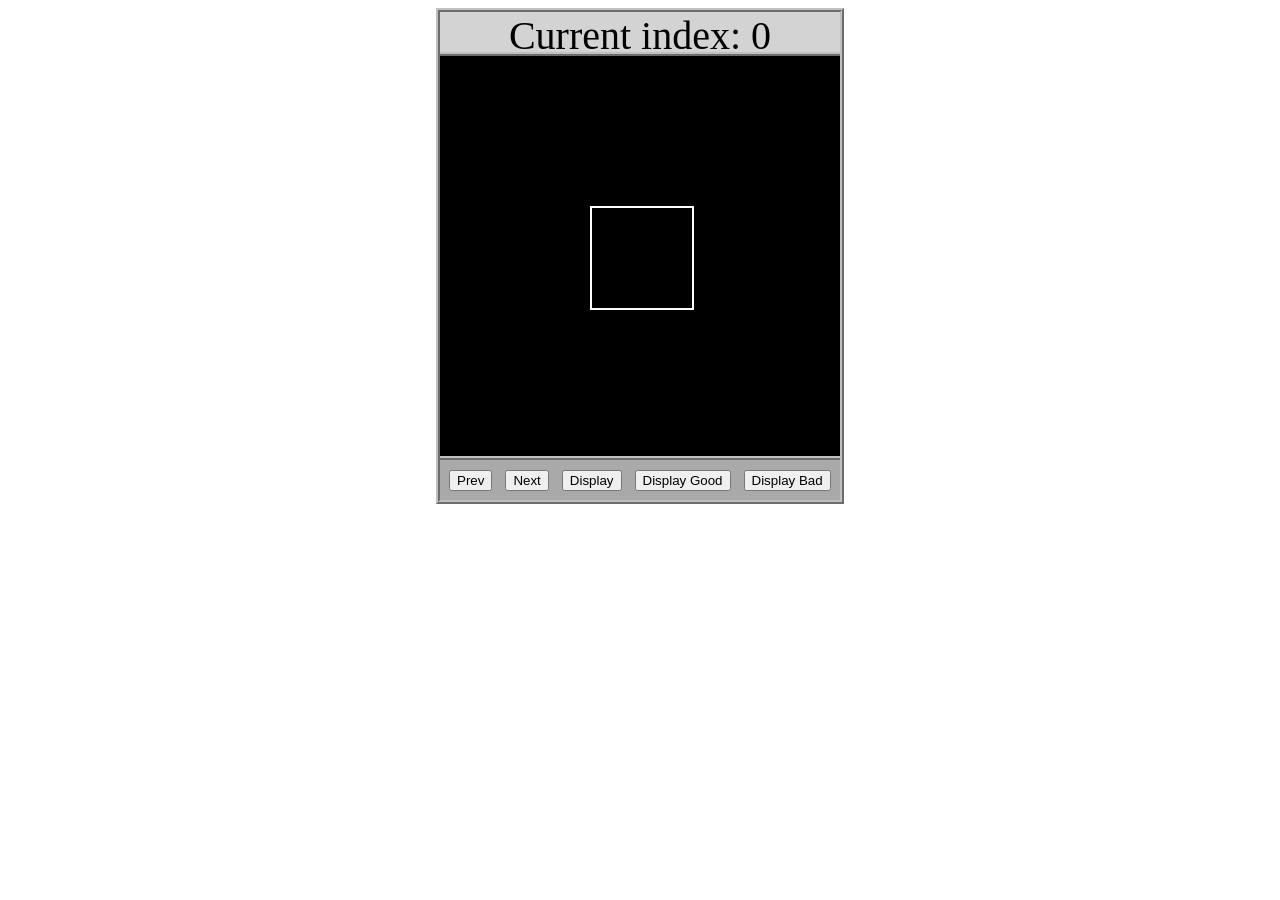
<file: asd-projects/data-shapes/index.html>
<!DOCTYPE html>
<html>
  <head>
    <meta charset="utf-8" />
    <meta name="viewport" content="width=device-width" />
    <title>Data Shapes</title>
    <link rel="stylesheet" href="index.css" />
    <script src="https://code.jquery.com/jquery-3.1.0.js"></script>
    <script src="index.js"></script>
  </head>
  <body>
    <div id="board">
      <div id="info-bar">Current index: 0</div>
      <div id="shape-container">
        <div id="shape"></div>
      </div>
      <div id="button-box">
        <button id="cycle-left">Prev</button>
        <button id="cycle-right">Next</button>
        <button id="execute1">Display</button>
        <button id="execute2">Display Good</button>
        <button id="execute3">Display Bad</button>
      </div>
    </div>
  </body>
</html>
</file>
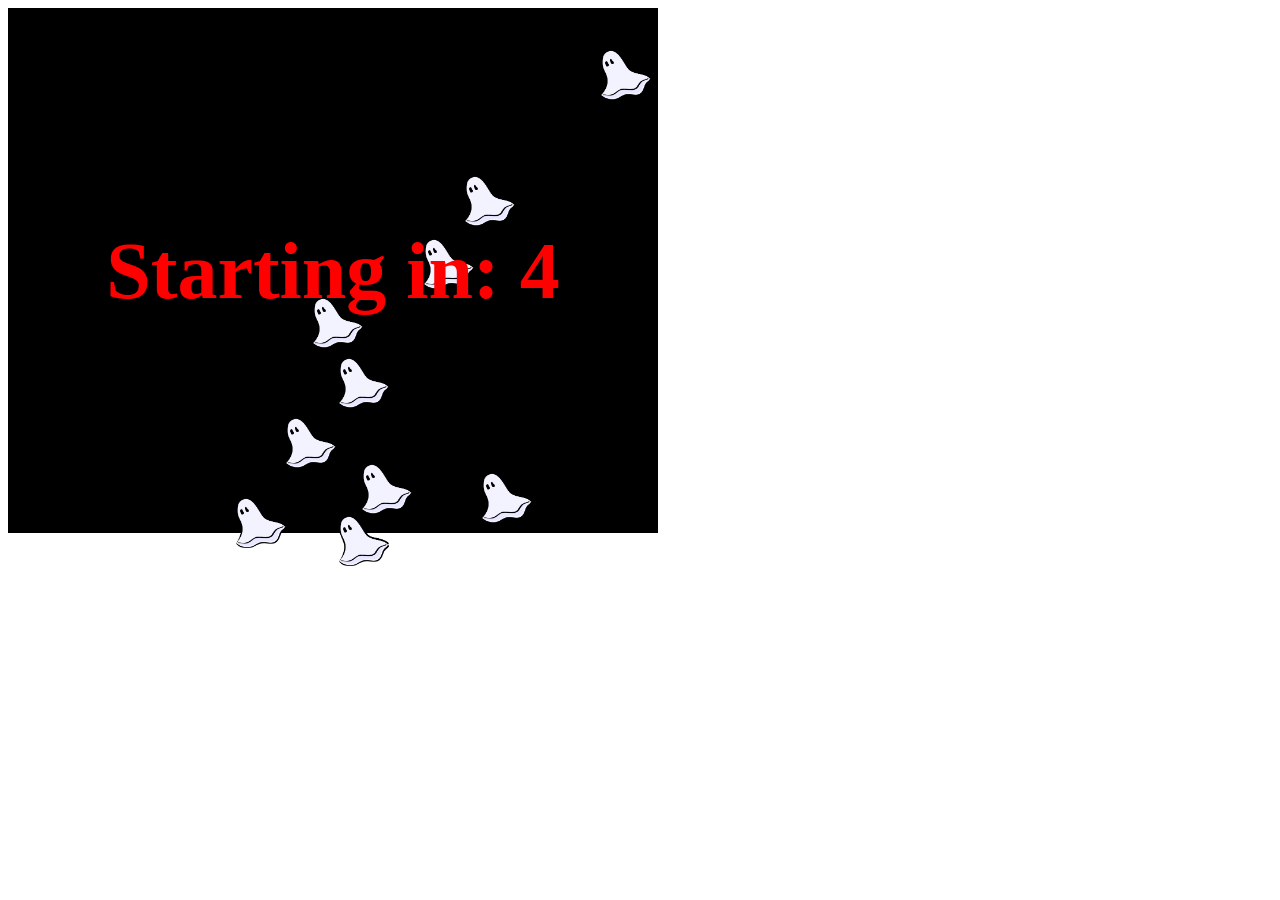
<file: asd-projects/debugging-exercise/index.html>
<!DOCTYPE html>
<html>
<head>
    <meta charset="utf-8">
    <meta name="viewport" content="width=device-width">
    <title>Debugger Exercise</title>
    <link rel="stylesheet" href="index.css">
    <script src="https://code.jquery.com/jquery-3.1.0.js"></script>
    <script src="index.js"></script>
</head>
<body>
    <div id="board">

    </div>
</body>
</html>
</file>
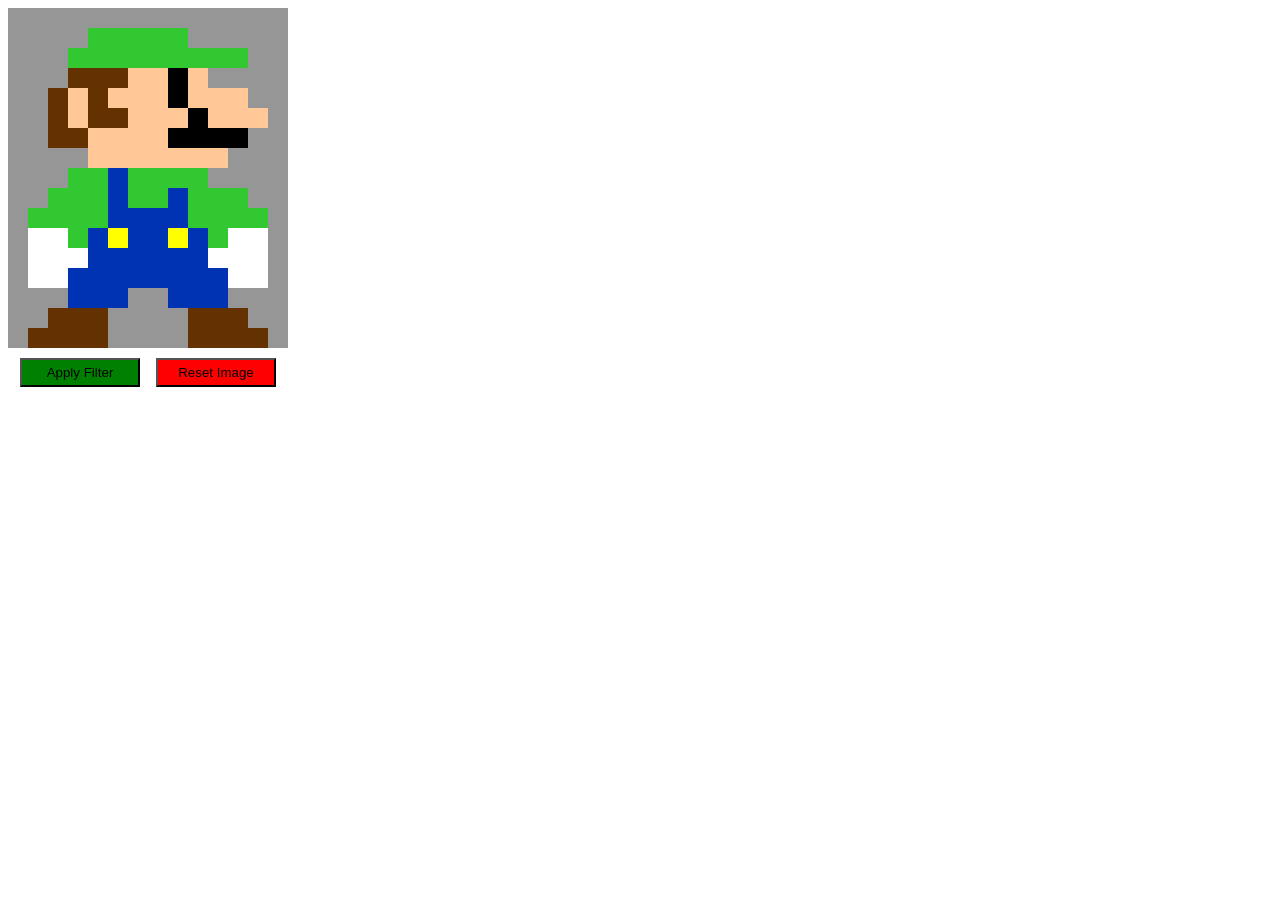
<file: asd-projects/image-filtering/index.html>
<!DOCTYPE html>
<html>
  <head>
    <script src="https://code.jquery.com/jquery-3.1.0.js"></script>
    <meta charset="utf-8" />
    <meta name="viewport" content="width=device-width" />
    <link rel="stylesheet" href="index.css" />
    <script src="image.js"></script>
    <script src="index.js"></script>
    <title>Image Filtering</title>
  </head>
  <body>
    <div id="display"></div>
    <div id="button-box">
      <button id="apply">Apply Filter</button>
      <button id="reset">Reset Image</button>
    </div>
  </body>
</html>
</file>
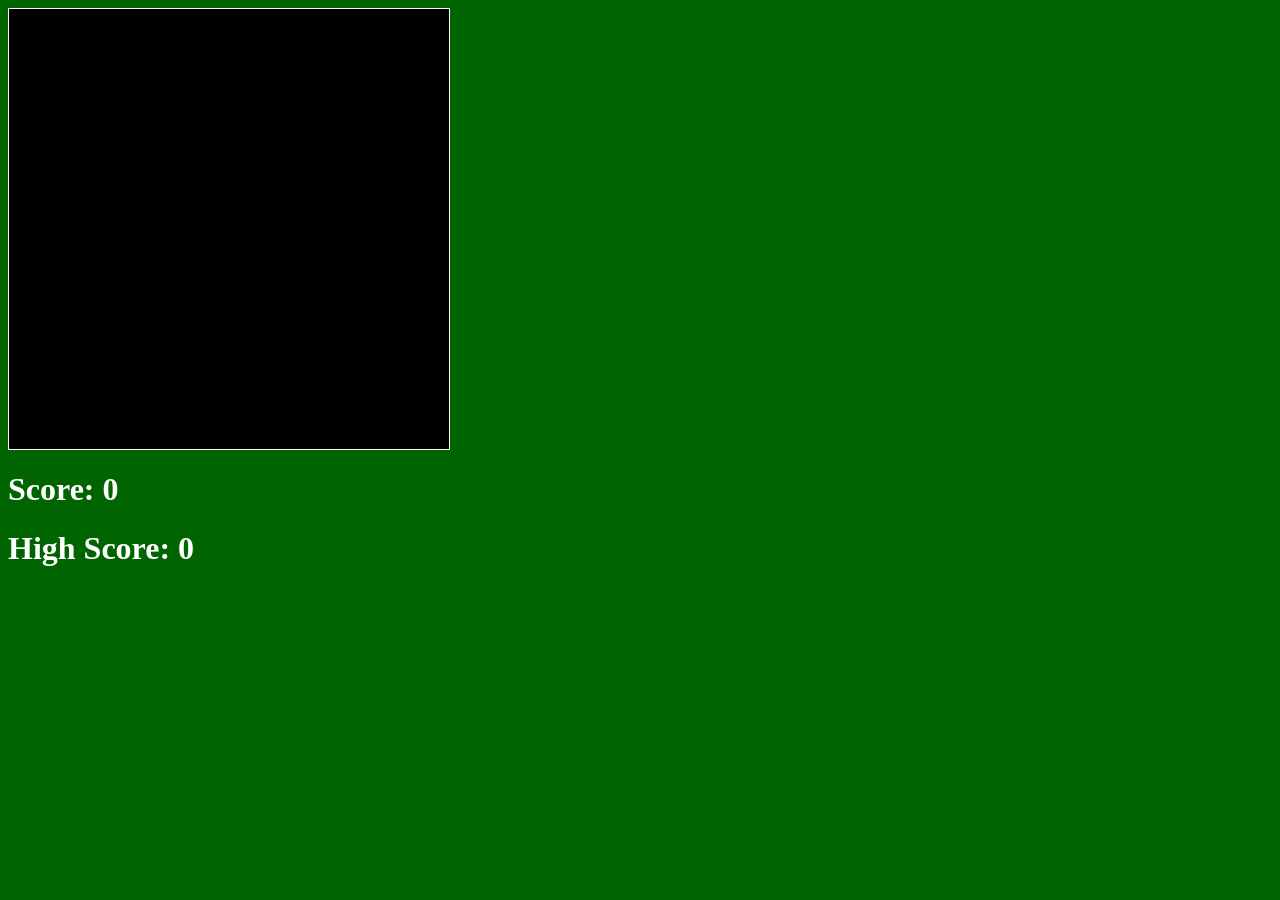
<file: asd-projects/snake/index.html>
<!DOCTYPE html>
<html>

  <head>
    <title>Snake</title>
    <!--Link jQuery and CSS here-->
    <link rel="stylesheet" type="text/css" href="index.css" />
   
   <script src="jquery.min.js"></script>
  </head>
  <body>
    <div id="board"></div>
<h1 id="score">Score: 0</h1>
<h1 id="highScore">High Score: 0</h1>
  </body>
  
  <!-- Link index.js here -->
  <script src="index.js"></script>
</html>
</file>
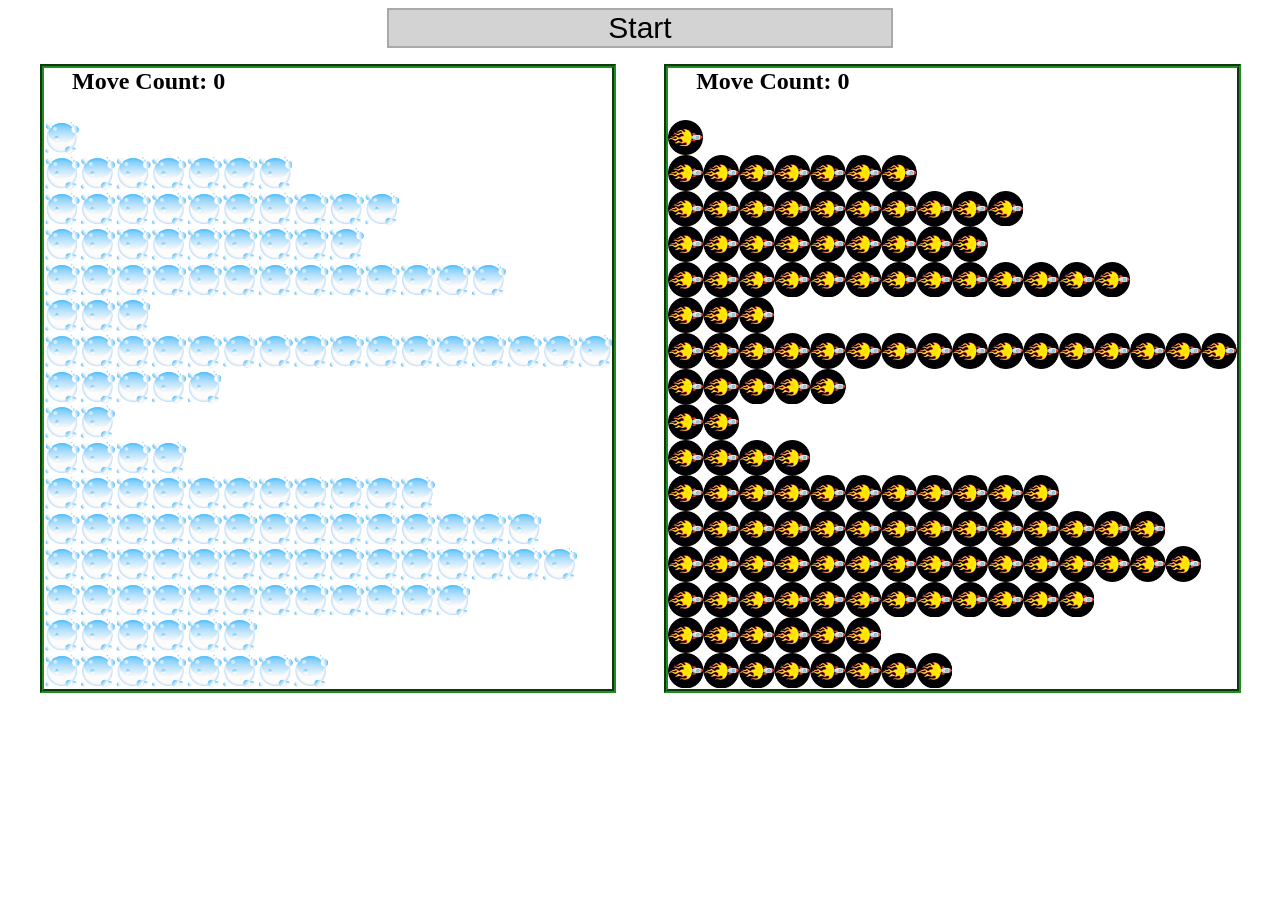
<file: asd-projects/sorting/index.html>
<!DOCTYPE html>
<html>
<head>
    <script src="https://code.jquery.com/jquery-3.1.0.js"></script>    
    <meta charset="utf-8">
    <meta name="viewport" content="width=device-width">
    <link rel="stylesheet" href="index.css">
    <script src="setup.js"></script>
    <script src="index.js"></script>
    <script src="run.js"></script>
    <title>Sorting</title>
</head>
<body>
    <div id="fullContainer">
        <div id="buttonContainer">
          <button id="goButton">Start</button>
        </div>
        <div id="sortContainer">
            <div class="subContainer" id="bubbleArea">
                <h2 id="bubbleCounter">Move Count: 0</h2>
                <div id="displayBubble">

                </div>
            </div>

            <div class="subContainer" id="quickArea">
                <h2 id="quickCounter">Move Count: 0</h2>
                <div id="displayQuick">

                </div>
            </div>
        </div>
    </div>
</body>
</html>
</file>
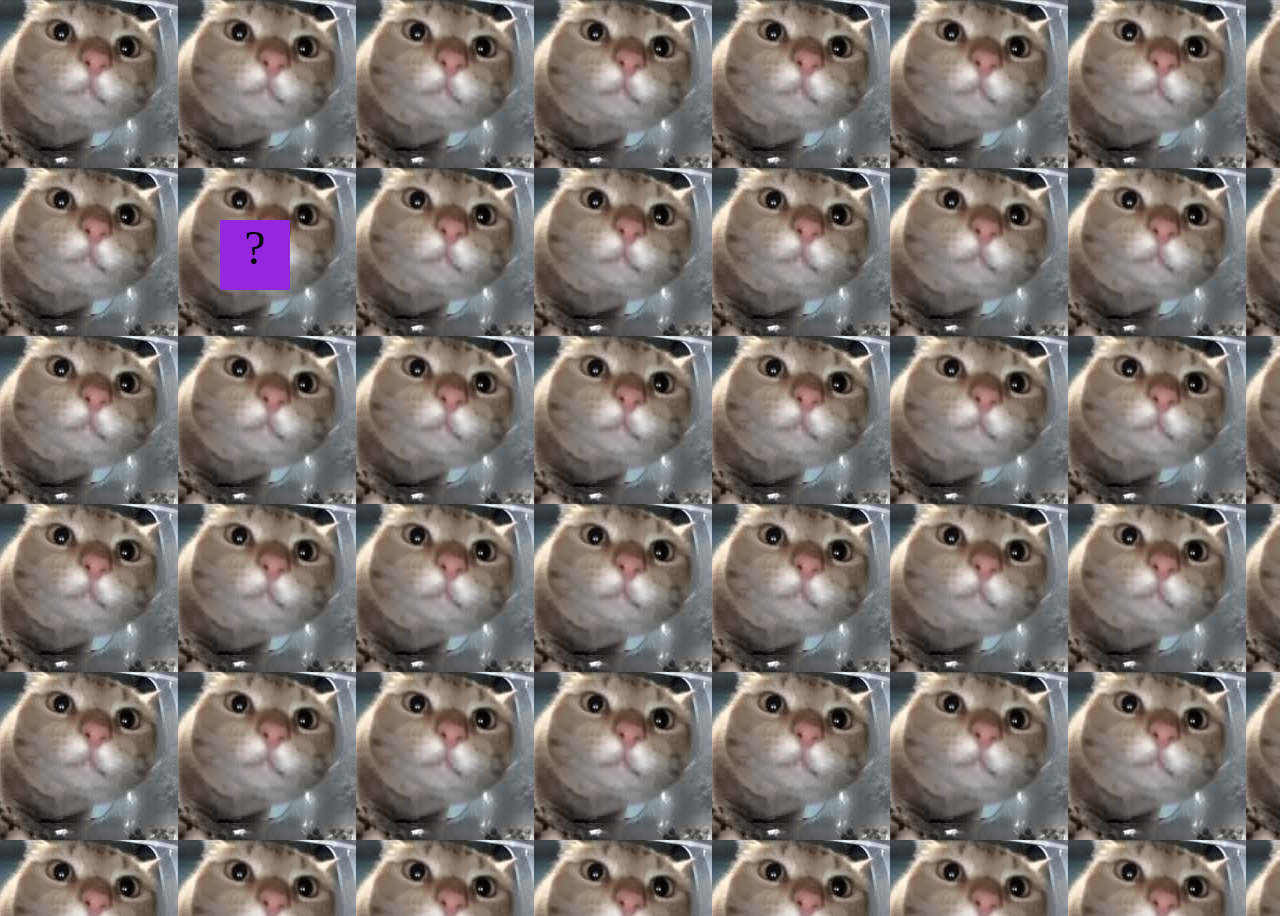
<file: fsd-projects/bouncing-box/index.html>
<!DOCTYPE html>
<html>
  <head>
    <meta charset="utf-8" />
    <title>Bouncing Box</title>
    <script src="jquery.min.js"></script>
    <style>
      .box {
        width: 70px;
        height: 70px;
        background-color: rgb(149, 40, 222);
        font-size: 300%;
        text-align: center;
        user-select: none;
        display: block;
        position: absolute;
        top: 100px;
        /* Change me! */
        left: 0px;
      }

      .board {
        height: 100vh;
      }
    body  {
  background-image: url([data-uri])
}
    </style>
    <!-- 	<script src="//cdnjs.cloudflare.com/ajax/libs/jquery/2.1.1/jquery.min.js"></script> -->
  </head>

  <body class="board">
    <!-- HTML for the box -->
    <div class="box">?</div> 

    <script>
      (function () {
        "use strict";
        /* global jQuery */

        //////////////////////////////////////////////////////////////////
        /////////////////// SETUP DO NOT DELETE //////////////////////////
        //////////////////////////////////////////////////////////////////

        var box = jQuery(".box"); // reference to the HTML .box element
        var board = jQuery(".board"); // reference to the HTML .board element
        var boardWidth = board.width(); // the maximum X-Coordinate of the screen
        jQuery(window).height();

        // update the boardWidth variable when the window is resized
        jQuery(window).on("resize", function () {
          boardWidth = board.width();
        });

        // Every 50 milliseconds, call the update Function (see below)
        setInterval(update, 50);

        // Every time the box is clicked, call the handleBoxClick Function (see below)
        box.on("click", handleBoxClick);

        // moves the Box to a new position on the screen along the X-Axis
        function moveBoxTo(newPositionX, newPositionY) {
          box.css("left", newPositionX);
          box.css("top", newPositionY);
        }

        // changes the text displayed on the Box
        function changeBoxText(newText) {
          box.text(newText);
        }

        //////////////////////////////////////////////////////////////////
        /////////////////// YOUR CODE BELOW HERE /////////////////////////
        //////////////////////////////////////////////////////////////////

        // TODO 2 - Variable declarations
        var positionX = 0
        var points = 0
        var speed = 10
        var positionY = 0
        var speedY = 10
        var boardHeight = jQuery(window).height();





        /**
         * This Function will be called 20 times/second.
         * Each time it is called, it should move the Box to a new location.
         * If the box drifts off the screen, turn it around!
         */
        function update() {
          moveBoxTo(200);
          moveBoxTo(positionX, positionY);
          positionX = positionX + speed
          positionY = positionY + speedY
          if (positionX > boardWidth){
            speed *= -1;
          }
          if (positionX < 0){
            speed *= -1;
          }
          if (positionY < 0){
            speedY *= -1;
          }
          if (positionY > boardHeight){
            speedY *= -1
          }

          
        }

        /**
         * This Function will be called each time the box is clicked.
         * Each time it is called, it should perform each of the following actions:
         * - increase the points total
         * - increase the speed
         * - move the box to the left side of the screen.
         */
        function handleBoxClick() {
          positionX = 0
          changeBoxText(points)
          points = points +1;
          speed = 3 * points + 10;
          speedY = 3 * points +10;




        }


        
      })();
      
    </script>
  </body>
</html>
</file>
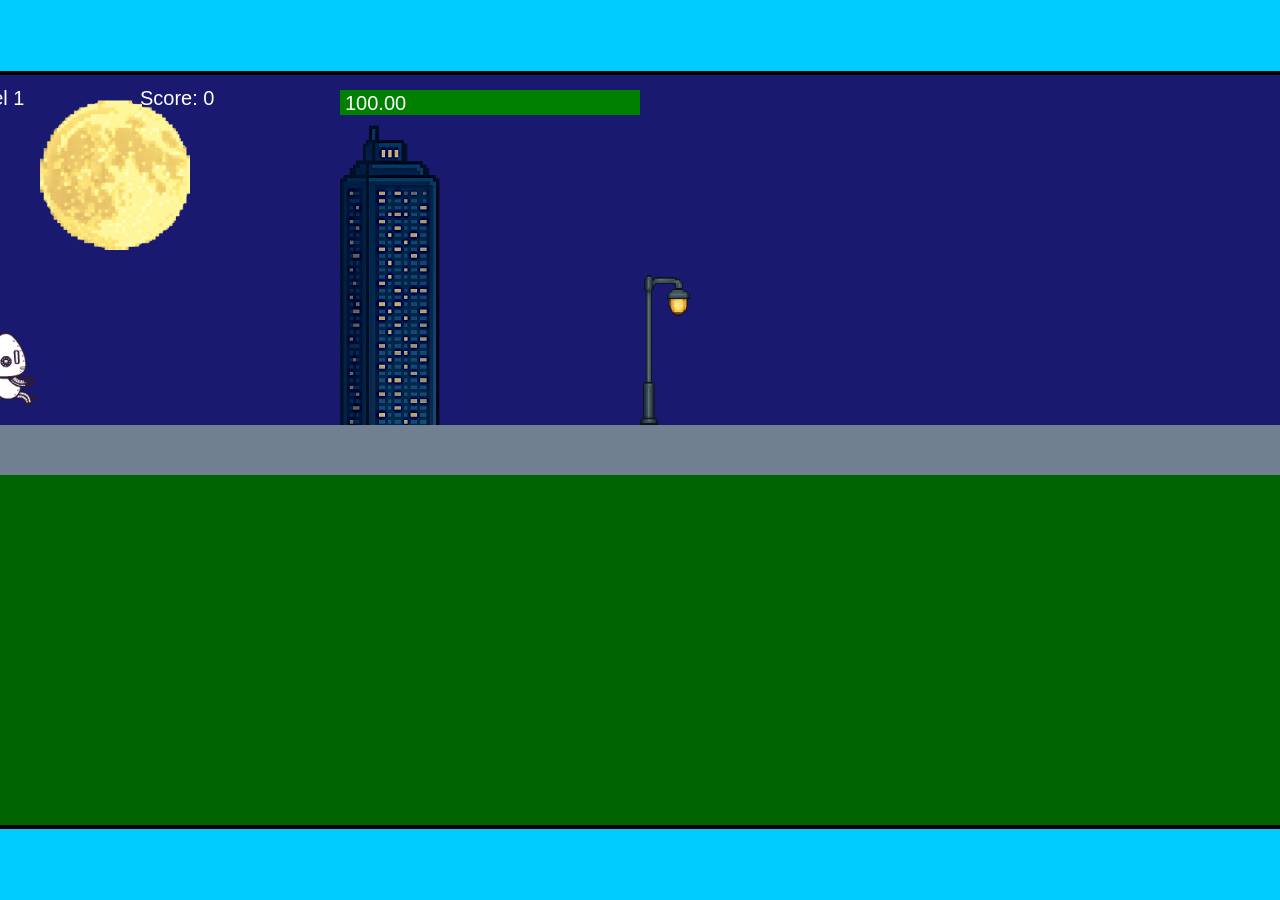
<file: fsd-projects/runtime/index.html>
<!DOCTYPE html>
<html lang="en">
  <head>
    <meta charset="UTF-8" />
    <meta name="viewport" content="width=device-width, initial-scale=1.0" />
    <title>Runtime Neo</title>
    <link rel="stylesheet" href="runtime.css" />
    <script src="https://code.jquery.com/jquery-3.1.0.js"></script>
    <script src="setup.js"></script>
    <script src="levels.js"></script>
    <script src="scenery.js"></script>
    <script src="student.js"></script>
    <script src="main.js"></script>
  </head>
  <body id="body">
    <canvas id="gameCanvas" width="1400" height="750"></canvas>
    <img id="player" src="images/halle.png" />
    <img id="projectile" src="images/projectile.png" />
    <img id="basicPlatform" src="images/interactable/basicPlatform.png" />
    <img id="spikes" src="images/interactable/spikes.png" />
    <img id="bug" src="images/interactable/bug.png" />
    <img id="healthUp" src="images/interactable/healthUp.png" />
    <img id="flag" src="images/interactable/flag.png" />
    <img id="moon" src="images/backgrounds/moon.png" />
    <img id="building" src="images/backgrounds/building.png" />
    <img id="lamp" src="images/backgrounds/lamp.png" />
  </body>
</html>
</file>
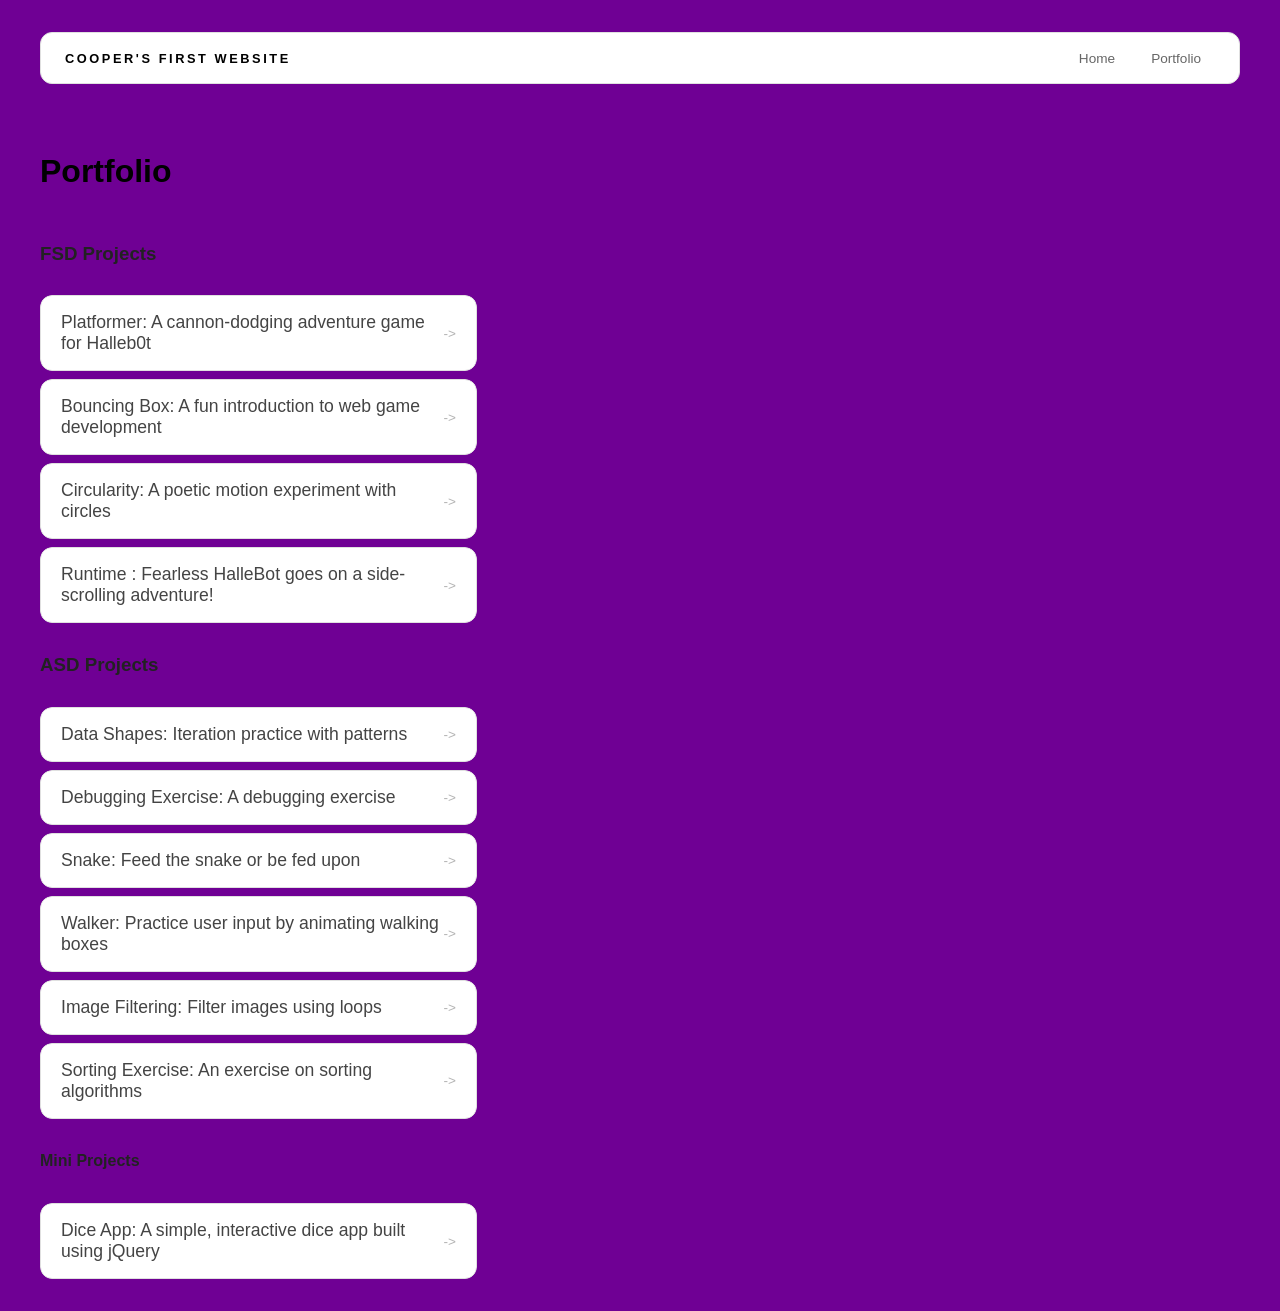
<file: portfolio.html>
<!DOCTYPE html>
<html>
  <head>
    <title>Cooper's Portfolio</title>
    <link rel="stylesheet" href="style.css" />
  </head>

  <body>
    <!-- All content goes here -->
    <div id="all-contents">
  <nav>
<h1>Cooper's First Website</h1>
<ul id="nav-ul">
<li class="nav-li">
  <a href="index.html">Home</a>
</li>
<li class="nav-li">
  <a href="portfolio.html">Portfolio</a>
</li>

</ul>
  </nav>

  <main>
<div class="content">
    <h1>Portfolio</h1>
    <h3>FSD Projects</h3>
    <ul id="portfolio">
<li>
  <a href="fsd-projects/platformer/">Platformer: A cannon-dodging adventure game for Halleb0t</a>
</li>
<li>
  <a href="fsd-projects/bouncing-box/">Bouncing Box: A fun introduction to web game development</a>
</li>
<li>
  <a href="fsd-projects/circularity/">Circularity: A poetic motion experiment with circles</a>
</li>
<li>
 <a href="fsd-projects/runtime/">Runtime : Fearless HalleBot goes on a side-scrolling adventure!</a>
</li>

    </ul>

    <!-- ASD Projects will go here -->
<h3>ASD Projects</h3>

<ul id="portfolio">
  <li><a href="asd-projects/data-shapes"> Data Shapes: Iteration practice with patterns</a></li>
   <li><a href="asd-projects/debugging-exercise"> Debugging Exercise: A debugging exercise</a></li>
    <li><a href="asd-projects/snake">Snake: Feed the snake or be fed upon</a></li>
      <li><a href="asd-projects/walker">Walker: Practice user input by animating walking boxes</a></li>
        <li><a href="asd-projects/image-filtering">Image Filtering: Filter images using loops</a></li>
          <li><a href="asd-projects/sorting">Sorting Exercise: An exercise on sorting algorithms</a></li>
</ul>
</li>

<h4>Mini Projects</h4>

<ul id ="portfolio">
    <li><a href="asd-projects/dice-app"> Dice App: A simple, interactive dice app built using jQuery</a></li>
</ul>

  </div>
  </main>
    </div>
  </body>
</html>
</file>
<file: asd-projects/data-shapes/index.css>
#board {
  width: 400px;
  margin: auto;
  border: silver ridge 4px;
}

#info-bar {
  width: 400px;
  height: 40px;
  background: lightgray;
  font-size: 40px;
  text-align: center;
}

#shape-container {
  width: 400px;
  height: 400px;
  background: black;
  border-top: silver ridge 4px;
  border-bottom: silver ridge 4px;
}

#button-box {
  width: 400px;
  height: 40px;
  background: darkgray;
}

#shape {
  color: white;
  width: 100px;
  height: 100px;
  position: relative;
  top: 150px;
  left: 150px;
  border: white solid 2px;
  display: block;
}

button {
  width: auto;
  height: auto;
  margin: auto;
  margin-top: 10px;
  margin-left: 9px;
}

p {
  margin: 5px;
}
</file>
<file: asd-projects/debugging-exercise/index.css>
#board {
  background: black;
  width: 650px;
  height: 525px;
  left: 0px;
  top: 0px;
}

.ghost {
  width: 50px;
  height: 50px;
  z-index: 100;
  position: absolute;
}
</file>
<file: asd-projects/image-filtering/index.css>
.square {
  width: 20px;
  height: 20px;
  position: absolute;
}

body > div {
  position: relative;
}

#button-box {
  position: relative;
  top: 350px;
}

button {
  width: 120px;
  padding: 5px;
  margin-left: 12px;
}

#apply {
  background: green;
}

#reset {
  background: red;
}
</file>
<file: asd-projects/snake/index.css>
body {
  background-color: darkgreen;
}

#board {
  width: 440px;
  height: 440px;
  border: 1px solid white;
  background-color: black;
}

#score, #highScore {
  color: white;
}

.snake, .apple {
  display: block;
  width: 20px;
  height: 20px;
  position: absolute;
  user-select: none;
}

.snake {
  background-color: green;
  z-index: 2;
}

#snake-head {
  background-color: darkgreen;
}

.apple {
  background-color: red;
  z-index: 1;
}
</file>
<file: asd-projects/sorting/index.css>
#fullContainer {
    width:100%;
}
#buttonContainer {
    margin:auto;
    width: 40%;
}
#goButton {
    margin: auto;
    width: 100%;
    border: 2px darkgray double;
    background: lightgray;
    font-size: 30px;
}
#sortContainer {
    display: table;
    margin: 0 auto;
    width: 100%;
}
.subContainer {
    display: inline-block;
    width:45%;
    border: 4px forestgreen groove;
    margin-top: 1.25%;
}
#bubbleArea {
    margin-left: 2.5%;
}
#quickArea {
    margin-left: 3.75%;
}
.subContainer > h2 {
    margin-left: 5%;
    height: 32px;
    margin-top: 0;
}
.sortElement {
    background-position: center;
    background-repeat: repeat-x;
    position: absolute;
    left: 0px;
    margin: 0;
    padding: 0;
}
.subContainer > div {
    position: relative;
}
.bubbleElement {
    background: url('img/bubble.png');
    /*border: 2px aqua ridge;*/
}
.quickElement {
    background: url('img/quick.png');
    /*border: 2px firebrick ridge;*/
}
</file>
<file: fsd-projects/runtime/runtime.css>
/* runtime.css */
/* Styles for Runtime Neo auto-runner game */

img {
  display: none;
}

#gameCanvas {
  position: absolute;
  border: 4px solid #000;
  top: 50%;
  left: 50%;
  transform: translate(-50%, -50%);
}

body {
  margin: 0;
  background-color: #00ccff;
  font-family: Arial, sans-serif;
  text-align: center;
  overflow: hidden;
}
</file>
<file: style.css>
* {
  box-sizing: border-box;
}

body {
  margin: 0;
  background: #6f0094;
  color: #222;
  font-family: "Helvetica Neue", Arial, sans-serif;
}

#all-contents {
  max-width: 1500px;
  min-height: 100vh;
  margin: 0 auto;
  padding: 32px 40px;
}
main {
  display: grid;
  grid-template-columns: minmax(220px, 1fr) minmax(420px, 1.6fr);
  align-items: center;
  min-height: calc(100vh - 160px);
  gap: clamp(32px, 5vw, 80px);
}

.sidebar {
  width: 100%;
}

.content {
  display: flex;
  flex-direction: column;
  align-items: flex-start;
  gap: 12px;
}
h2 {
  margin: 0;
  font-size: clamp(4rem, 10vw, 7rem);
  line-height: 0.9;
  font-weight: 900;
  letter-spacing: -0.04em;
  text-transform: uppercase;
  color: #000;
}

.content > p {
  margin: 0;
  color: #999;
  font-size: 0.9rem;
  text-transform: uppercase;
  letter-spacing: 0.15em;
  line-height: 1.4;
}
h2 {
  color: #00ffae; /* bright accent */
}

.content p {
  color: #a8b2d8;
}
#interests {
  margin-top: 32px;
  width: 100%;
}

#interests h3 {
  margin: 0 0 12px;
  font-size: 0.75rem;
  font-weight: 700;
  text-transform: uppercase;
  letter-spacing: 0.2em;
  color: #00eeff;
}

#interests ul {
  list-style: none;
  margin: 0;
  padding: 0;
  display: flex;
  flex-wrap: wrap;
  gap: 8px;
}

#interests li {
  color: #000000;
  font-size: 1rem;
  font-weight: 600;
  padding: 10px 20px;
  background: #f200ff;
  border: 1px solid #000000;
  border-radius: 100px;
  transition:
    background 0.25s ease,
    color 0.25s ease,
    transform 0.25s ease;
  cursor: default;
}

#interests li:hover {
  background: #000;
  color: #fff;
  border-color: #000;
  transform: translateY(-2px);
}
.sidebar-img {
  width: 100%;
  max-width: 760px;
  aspect-ratio: 3 / 4;
  object-fit: cover;
  display: block;
  border-radius: 16px;

  box-shadow: 0 8px 30px rgba(0, 0, 0, 0.12);
  transition:
    filter 0.4s ease,
    transform 0.4s ease,
    box-shadow 0.4s ease;
}

.sidebar-img:hover {
  filter: grayscale(0%);
  transform: translateY(-4px);
  box-shadow: 0 16px 40px rgba(0, 0, 0, 0.18);
}
nav {
  display: flex;
  justify-content: space-between;
  align-items: center;
  margin-bottom: 48px;
  padding: 16px 24px;
  background: #fff;
  border: 1px solid #e0e0e0;
  border-radius: 12px;
}

nav h1 {
  margin: 0;
  font-size: 0.8rem;
  font-weight: 700;
  text-transform: uppercase;
  letter-spacing: 0.2em;
  color: #000;
}

#nav-ul {
  list-style: none;
  display: flex;
  gap: 8px;
  margin: 0;
  padding: 0;
}

.nav-li a {
  color: #666;
  text-decoration: none;
  font-size: 0.85rem;
  font-weight: 500;
  padding: 6px 14px;
  border-radius: 8px;
  transition:
    background 0.25s ease,
    color 0.25s ease;
}

.nav-li a:hover {
  background: #000;
  color: #fff;
}
/* Portfolio styles */
.content h1 {
  color: black;
}

#portfolio {
  list-style: none;
  margin: 0;
  padding: 0;
  width: 100%;
  display: flex;
  flex-direction: column;
  gap: 8px;
}

#portfolio li {
  border-radius: 12px;
  overflow: hidden;
}

#portfolio a {
  display: flex;
  justify-content: space-between;
  align-items: center;
  text-decoration: none;
  color: #444;
  padding: 16px 20px;
  font-size: 1.1rem;
  font-weight: 500;
  background: #fff;
  border: 1px solid #e0e0e0;
  border-radius: 12px;
  transition: background 0.25s ease, color 0.25s ease, transform 0.25s ease;
}

#portfolio a:hover {
  background: #000;
  color: #fff;
  transform: translateX(4px);
}

#portfolio a::after {
  content: "->";
  font-size: 0.85rem;
  opacity: 0.4;
  transition: opacity 0.25s ease;
  white-space: nowrap;
}

#portfolio a:hover::after {
  opacity: 1;
}
</file>
